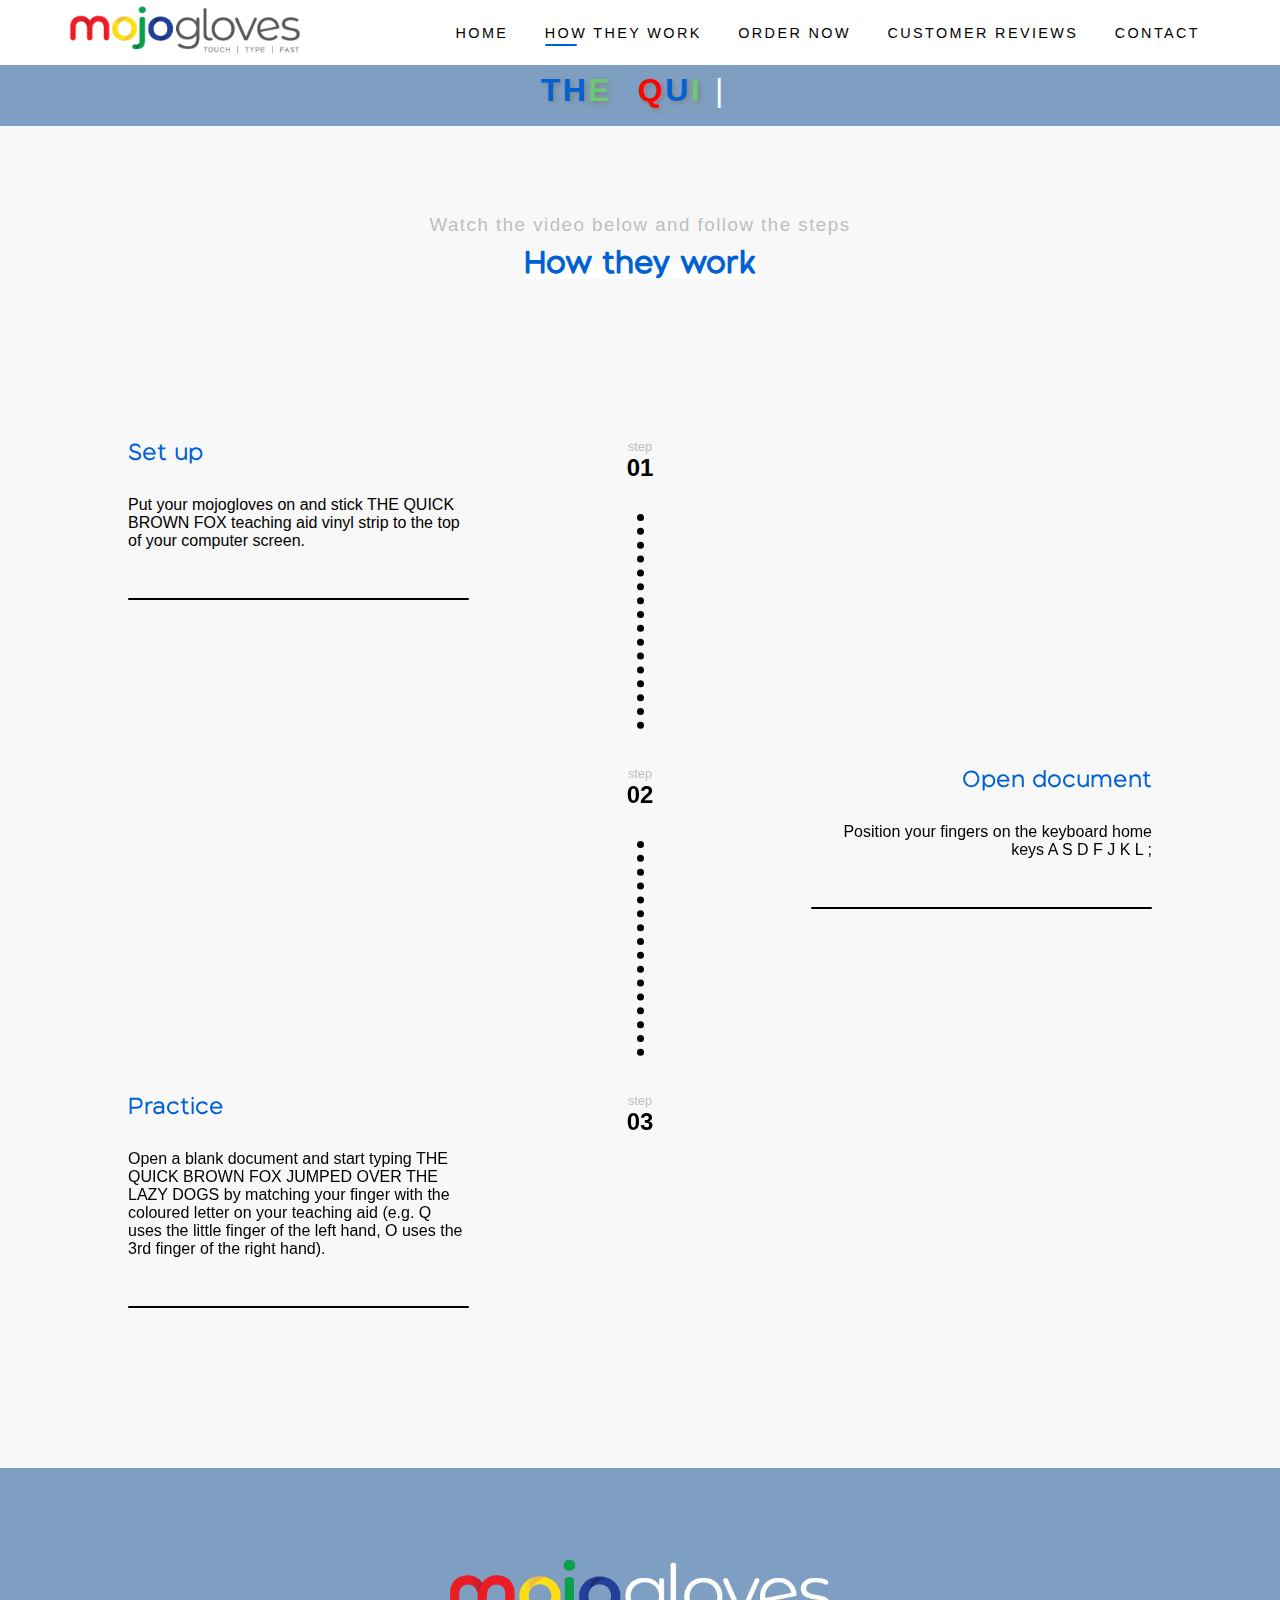
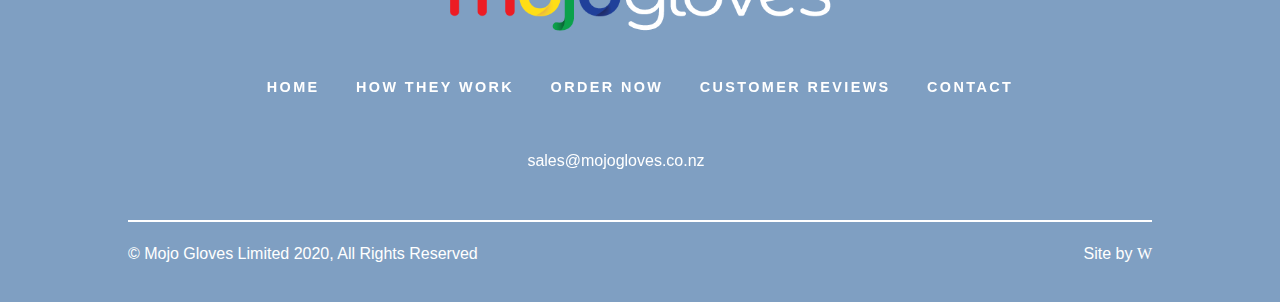
<file: how-they-work.html>
<!DOCTYPE html>
<html lang="en">
  <head>
    <meta charset="UTF-8" />
    <meta name="viewport" content="width=device-width, initial-scale=1.0" />

    <link rel="stylesheet" href="src/styles.css" />

    <link
      rel="stylesheet"
      href="https://cdnjs.cloudflare.com/ajax/libs/font-awesome/5.14.0/css/all.min.css"
      integrity="sha512-1PKOgIY59xJ8Co8+NE6FZ+LOAZKjy+KY8iq0G4B3CyeY6wYHN3yt9PW0XpSriVlkMXe40PTKnXrLnZ9+fkDaog=="
      crossorigin="anonymous"
    />
    <link href="https://unpkg.com/aos@2.3.1/dist/aos.css" rel="stylesheet" />
    <title>How They Work | mojogloves</title>
    <meta name="description" content="mojogloves are funky, fingerless gloves designed to help you to teach yourself to touch-type anywhere, anytime!"/>
    <link rel="icon" href="imgs/icon.png">
  </head>
  <body class ="htw-bg">
    <header>
      <div class="header-container">
        <a href = "index.html">
        <img src="imgs/logoTagline.png" alt="mojoglvoes logo" class="header-logo" />
      </a>
        <nav>
          <ul>
            <li><a href="index.html">HOME</a></li>
            <li>
              <a href="how-they-work.html" class="selected">HOW THEY WORK</a>
            </li>
            <li>
              <a href="order.html">ORDER NOW</a>
            </li>
            <li>
              <a href="order.html#reviews">CUSTOMER REVIEWS</a>
            </li>
            <li>
              <a href="#">CONTACT</a>
            </li>
          </ul>
        </nav>
        <div class="pop-menu" tabindex="0">
          <div class="line"></div>
        </div>
      </div>
    </header>
    <main>
      <div class="typerwill">
        <div id="typed-strings">
          <p>
            <span class="blue">T</span>
            <span class = "blue">H</span>
            <span class="green">E</span>
            <span class="red space">Q</span>
            <span class = "blue">U</span>
            <span class = "green">I</span>
            <span class = "green">C</span>
            <span class = "green">K</span>
            <span class = "blue space">B</span>
            <span class = "blue">R</span>
            <span class = "yellow">O</span>
            <span class = "yellow">W</span>
            <span class = "blue">N</span>
            <span class = "blue space">F</span>
            <span class = "yellow">O<span>
            <span class ="yellow">X</span>
            <span class = "blue space">J</span>
            <span class = "blue">U</span>
            <span class="blue">M</span>
            <span class = "red">P</span>
            <span class = "green" >E</span>
            <span class="green">D</span>
            <span class = "yellow space">O</span>
            <span class = "blue">V</span>
            <span class = "green">E</span>
            <span class = "blue">R</span>
            <span class = "blue space">T</span>
            <span class = "blue">H</span>
            <span class = "green">E</span>
            <span class = "yellow space">L</span>
            <span class = "red">A</span>
            <span class="red">Z</span>
            <span class = "blue">Y</span>
            <span class = "green space">D</span>
            <span class = "yellow">O</span>
            <span class = "blue">G</span>
            <span class = "yellow">S</span>
          </p>
        </div>
        <p id="typed"></p>
      </div>

      <!-- ----------------------------------------------- -->
      <section class="sub-page-showcase">
        <div class="container">
          <h3 class="sub-text">Watch the video below and follow the steps</h3>
          <h1 class="sub-page-heading">How they work</h1>
          
        </div>
      </section>
      <section class="guide">
        <div class="container">
          <div class="guide-grid">
            <div class="step1 steps one ">
              <h2>Set up</h2>
              <p>
               Put your mojogloves on and stick THE QUICK BROWN FOX teaching aid vinyl strip to the top of your computer screen.
              </p>
              <hr />
            </div>

            <div class="step-center two ">
              <span class="step-sub-text">step</span>
              <span class="step-number">01</span>
              <div class="dotted-line"></div>
            </div>

            <div class="step1-img three">
              <iframe width="100%" height="100%" src="https://www.youtube.com/embed/RhB4AQ80TDA" frameborder="0" allow="accelerometer; autoplay; clipboard-write; encrypted-media; gyroscope; picture-in-picture" allowfullscreen></iframe>
            </div>
            
            <div class="step2 steps four">
              <h2>Open document</h2>
              <p>
                Position your fingers on the keyboard home keys A S D F J K L ;
              </p>
              <hr />
            </div>

            <div class="step-center five">
              <span class="step-sub-text">step</span>
              <span class="step-number">02</span>
              <div class="dotted-line"></div>
            </div>

            <div class="step1-img six">
              <iframe width="100%" height="100%" src="https://www.youtube.com/embed/zAehajhFrlY" frameborder="0" allow="accelerometer; autoplay; clipboard-write; encrypted-media; gyroscope; picture-in-picture" allowfullscreen></iframe>
            </div>

            <div class="step3 steps seven">
              <h2>Practice</h2>
              <p>
              Open a blank document and start typing THE QUICK BROWN FOX JUMPED OVER THE LAZY DOGS by matching your finger with the coloured letter on your teaching aid (e.g. Q uses the little finger of the left hand, O uses the 3rd finger of the right hand).
              </p>
              <hr />
            </div>

            <div class="step-center eight ">
              <span class="step-sub-text">step</span>
              <span class="step-number">03</span>
            </div>

            <div class="step1-img nine">
             <iframe width="100%" height="100%" src="https://www.youtube.com/embed/aORr-y3C_Cc" frameborder="0" allow="accelerometer; autoplay; clipboard-write; encrypted-media; gyroscope; picture-in-picture" allowfullscreen></iframe>
            </div>

          </div>
        </div>
      </section>
      <section class="grey-lower"></section>
    </main>
    <footer>
      <div class="container">
        <img src="imgs/logoInvert.png" alt="mojoglvoes logo" class="footer-logo" />
        <ul class="footer-nav">
          <li><a href="index.html">HOME</a></li>
          <li><a href="how-they-work.html">HOW THEY WORK</a></li>
          <li><a href="order.html">ORDER NOW</a></li>
          <li><a href="order.html#reviews">CUSTOMER REVIEWS</a></li>
          <li><a href="index.html#contact">CONTACT</a></li>
        </ul>

        <a href="mailto:sales@mojogloves.co.nz" class="mail">
          <i class="far fa-paper-plane social"></i>
          sales@mojogloves.co.nz
        </a>
        <a href="https://www.facebook.com/Teach-yourself-touch-typing-with-MojoGloves-109823190705692/?view_public_for=109823190705692&ref=page_internal" class="social" target="_blank" rel = "noopener"><i class="fab fa-facebook social"></i></a>
        <!-- <a href="#" class="social"><i class="fab fa-instagram social"></i></a> -->
        <hr />
        <div class="lower-footer">
          <p class="copy">
            &copy; Mojo Gloves Limited 2020, All Rights Reserved
          </p>
          <p class="site-by">Site by <a href = "https://www.williamthomson.co.nz/" class ="wtLogo" target="_blank" rel = "noopener">W</a></p>
        </div>
      </div>
    </footer>

    <div class="side-nav">
      <a href="#" id="close-btn">&times;</a>
      <ul id="side-list">
        <li><a href="index.html" class = "nav-item">HOME</a></li>
        <li><a href="how-they-work.html" class = "nav-item">HOW THEY WORK</a></li>
        <li>
          <a href="order.html" class = "nav-item">ORDER NOW</a>
        </li>
        <li>
          <a href="order.html#reviews" class="nav-item">CUSTOMER REVIEWS</a>
        </li>
        <li>
          <a href="index.html#contact" class = "nav-item">CONTACT</a>
        </li>
      </ul>
    </div>
    <script src="src/typed.js"></script>
    <script src="https://unpkg.com/aos@2.3.1/dist/aos.js"></script>
    <script src="src/app.js" type="module"></script>

    <script>
      var typed = new Typed("#typed", {
        stringsElement: "#typed-strings",
        
      });
    </script>
  </body>
</html>
</file>
<file: src/styles.css>
:root {
  --accent: #0061d4;
  --lightbg: #7f9fc2;
  --grybg: #f8f8f8;
  --grytxt: #bebebe;
}
@import url("https://fonts.googleapis.com/css2?family=Roboto&display=swap");
@import url("https://fonts.googleapis.com/css2?family=Pacifico&display=swap");
@font-face {
  font-family: blacksans;
  src: url(blacksans.otf);
}
* {
  padding: 0;
  margin: 0;
  box-sizing: border-box;
  font-family: "Roboto", sans-serif;
  -webkit-font-smoothing: antialiased;
  -moz-osx-font-smoothing: grayscale;
}

html {
  scroll-behavior: smooth;
  font-size: 16px;
  overflow-x: hidden;
}
/* ----------------------------------------Global Header------------------------------------------------------ */
.container {
  width: 70%;
  margin: 0 auto;
  max-width: 1320px;
}
header {
  position: fixed;
  width: 100%;
  top: 0;
  left: 0;
  background: #fff;
  z-index: 1000;
}

.header-logo {
  height: 90%;
  width: auto;
}

.footer-logo {
  height: auto;
  width: 40%;
  margin-bottom: 2rem;
}
.modal-logo {
  width: 40%;
  margin: 0 30% 1rem 30%;
}
.sticky {
  box-shadow: 2px 0 5px grey;
}
.header-container {
  width: 90%;
  margin: 0 auto;
  display: flex;
  height: 7vh;
  min-height: 65px;
  align-items: center;
  position: relative;
}
.header-container a {
  height: 100%;
}
nav {
  position: absolute;
  right: 0;
}

nav li {
  list-style: none;
  display: inline-block;
  padding: 0 1rem;
}

nav a {
  text-decoration: none;
  color: #000;
  font-size: 0.9rem;
  letter-spacing: 0.15rem;
  position: relative;
}

nav a:hover {
  cursor: pointer;
}

nav a:after {
  background: none repeat scroll 0 0 transparent;
  bottom: -5px;
  content: "";
  display: block;
  height: 2px;
  left: 0%;
  position: absolute;
  background: var(--accent);
  transition: width 0.3s ease 0s, left 0.3s ease 0s;
  width: 0;
}
nav a:hover:after {
  width: 100%;
}

.selected {
  position: relative;
  transition: all 0.3s ease;
}

.selected::after {
  content: "";
  position: absolute;
  left: 0;
  bottom: -5px;
  width: 2rem;
  height: 2px;
  border-radius: 5px;
  background-color: var(--accent);
}

.overlay {
  width: 100%;
  height: 100%;
  background: rgba(0, 0, 0, 0.4);
}

.pop-menu {
  z-index: 500001;
  position: absolute;
  right: 0;
  width: 40px;
  height: 30px;
  display: none;
  align-items: center;
}

.line {
  position: relative;
  width: 50%;
  margin-left: 50%;
  height: 3px;
  background: var(--accent);
  border-radius: 5px;
}
.pop-menu:hover {
  cursor: pointer;
}
.pop-menu:focus {
  outline: var(--grytxt) 2px solid;
}
.line::before {
  position: absolute;
  top: -10px;
  right: 0;
  width: 150%;
  content: "";
  height: 3px;
  background: var(--accent);
  border-radius: 5px;
}

.line::after {
  position: absolute;
  bottom: -10px;
  right: 0;
  width: 150%;
  content: "";
  height: 3px;
  background: var(--accent);
  border-radius: 5px;
}

.side-nav {
  text-align: center;
  height: 100vh;
  width: 0;
  position: fixed;
  top: 0;
  right: 0;
  background: #fff;
  transition: all 0.4s linear;
  z-index: 5000;
}
.side-nav ul {
  margin-top: 7rem;
}

.side-nav li {
  list-style: none;
  margin: 1rem 0;
}

.side-nav a {
  color: #000;
  text-decoration: none;

  font-size: 1.5rem;
  transition: all 0.1s ease;
}

#close-btn {
  position: absolute;
  display: none;
  right: 5%;
  top: 2%;
  font-size: 2rem;
  color: var(--accent);
}
#side-list {
  opacity: 0;
  transition: all 0.2s ease;
}
/* -------------------------------------------------------------Global Footer-------------------------------------------- */
.wtLogo {
  font-family: "Pacifico", cursive;
  color: #fff;
  text-decoration: none;
  transition: all 0.3s;
}
.wtLogo:hover {
  color: #20234b;
}
footer {
  height: auto;

  background: var(--lightbg);
  text-align: center;
  padding-top: 5rem;
}
footer h2 {
  margin-bottom: 5rem;
  color: #fff;
}
.footer-nav {
  margin-bottom: 3rem;
}
.footer-nav li {
  list-style: none;
  display: inline-block;
  padding: 0 1rem;
}

.footer-nav a {
  font-weight: bold;
  text-decoration: none;
  color: #fff;
  font-size: 0.9rem;
  letter-spacing: 0.15rem;
}
.social {
  color: #fff;
  text-decoration: none;
  margin-left: 1rem;
  font-size: 1.5rem;
  transition: all 0.2s ease;
}

.social :hover {
  transform: scale(1.5);
}
.mail {
  color: #fff;
  text-decoration: none;
  transition: all 0.2 ease;
  margin-right: 2rem;
}
footer hr {
  margin: 3rem 0 1rem 0;
  background: #fff;
  height: 2px;
  border: none;
}
.lower-footer {
  width: 100%;
  padding: 1rem 0 3rem 0;
  position: relative;
  display: flex;
  justify-content: space-between;
  align-items: center;
  color: #fff;
}

.copy {
  position: absolute;
  left: 0;
}
.site-by {
  position: absolute;
  right: 0;
}

/* ------------------------------------------------------------landing-styles---------------------------------------------------- */

.showcase {
  height: 100vh;
  max-height: 1080px;
  min-height: 500px;
  background: url(../imgs/showcase.jpg);
  background-size: cover;
  background-repeat: none;
  background-position: center;
  background-attachment: fixed;
  color: #fff;
  font-family: "Roboto", sans-serif;
}
.showcase-container {
  height: 100%;
  display: flex;
  flex-direction: column;
  justify-content: center;
}

.showcase h1 {
  font-size: 4rem;
  font-family: blacksans;
  /* font-weight: normal; */
  margin-bottom: 1rem;
  text-shadow: 1px 1px rgba(70, 70, 70, 0.767);
}

.showcase p {
  font-size: 1.5rem;
  margin-bottom: 5rem;
  width: 50%;
}

.highlight {
  font-weight: bold;
  font-style: italic;
  position: relative;
  z-index: 99;
}
.highlight::before {
  content: "";
  width: 100%;
  left: 0;
  height: 15px;
  position: absolute;
  bottom: 0;
  z-index: -1;
  background: var(--accent);
}

.btns {
  width: 11rem;
  height: 3.5rem;
  margin-right: 1rem;
  font-size: 1rem;
  border: none;
  border-radius: 3px;
  box-shadow: 1px 1px 3px rgba(70, 70, 70, 0.767);
  transition: all 0.2s ease;
}

.btns:hover {
  cursor: pointer;
  transform: scale(1.1);
}
.accent-bg {
  background: var(--accent);
  color: #fff;
}
.fas {
  color: var(--accent);
}
.play {
  color: #000;
}
/* -----------------------------------------cards--------------------------------------------- */

.cards {
  background-color: var(--grybg);
  height: auto;
  padding-top: 5rem;
}
/* .cards h3 {
  text-align: center;
  font-size: 1rem;
  color: var(--grytxt);
} */
.heading {
  font-size: 2rem;
  text-align: center;
  font-family: blacksans;
  font-weight: normal;
}

.sub-text {
  color: var(--grytxt);
  text-align: center;
  letter-spacing: 1.5px;
  margin-top: 0.5rem;
  font-weight: normal;
}

.card-container {
  margin-top: 5rem;
  display: flex;
  justify-content: space-evenly;
  flex-direction: row;
  height: 100%;
  padding-bottom: 10rem;
}
.inner-card-container {
  padding: 3rem;
}
.card {
  background: #fff;
  text-align: center;
  min-height: 100%;
  height: 425px;
  width: 25%;
  border-radius: 5px;
  box-shadow: 2px 2px 10px rgba(146, 146, 146, 0.767);
}
.card h3 {
  margin: 2rem 0 1rem 0;
}
.card hr {
  background: #000;
  margin-bottom: 1rem;
}
/* ------------------------------------------------------------how they work------------------------- */

.htw-landing {
  background: url(../imgs/htw2.jpg);
  background-size: cover;
  background-position: left;
  background-repeat: none;
  height: 50vh;
  max-height: 450px;
  width: 100%;
}

.htw-container {
  height: 100%;
  width: 100%;
}

.htw-content-container {
  height: 100%;
  width: 200%;
  align-items: center;
  display: flex;
  margin-left: -150%;
  background: var(--accent);
}
.htw-content {
  height: 100%;
  width: 100%;
  margin-left: 75%;
  padding-top: 5rem;
  margin-right: 2rem;
}

.htw-content h2 {
  color: #fff;
  margin-bottom: 1rem;
  font-family: blacksans;
  font-weight: normal;
  font-size: 2rem;
}
.htw-content p,
.htw-content hr {
  width: 80%;
}
.htw-content hr {
  margin-bottom: 1rem;
}

.htw-content p {
  color: #fff;
  margin-bottom: 2rem;
}

.htw-btn {
  background: #fff;
  color: var(--accent);
  font-weight: bold;
  margin-bottom: 5rem;
}

/* -----------------------------------------Testimonials------------------------------- */

.testimonials {
  padding-top: 5rem;
  background-color: var(--grybg);
}
.carousel {
  margin-top: 7rem;
  position: relative;
}

.testimonial-info {
  background: #fff;
  text-align: center;
  width: 80%;
  margin: 0 auto;
  transition: all 0.3s ease;
  box-shadow: 2px 2px 10px rgba(146, 146, 146, 0.767);
  border-radius: 5px;
}

#testimonial-name {
  font-weight: normal;
  padding-top: 1.75rem;
}

#testimonial-location {
  color: var(--grytxt);
  font-weight: normal;
  font-size: 0.9rem;
  margin-top: 0.5rem;
}
#testimonial-paragraph {
  padding: 2rem 2rem 3rem 2rem;
  position: relative;
}

#testimonial-paragraph::before {
  content: "“";
  font-size: 3rem;
  font-family: blacksans;
  position: absolute;
  color: var(--grytxt);
  top: 0;
}
#testimonial-paragraph::after {
  content: "”";
  font-size: 3rem;
  font-family: blacksans;
  position: absolute;
  color: var(--grytxt);
  bottom: 0;
}

.prev {
  left: 0;
}
.arrows {
  position: absolute;
  top: 25%;
  color: var(--accent);
  font-size: 2rem;
  transition: all 0.2s ease;
}
.next {
  right: 0;
}

.arrows:hover {
  cursor: pointer;
  transform: scale(1.5);
}
.carousel-circs {
  margin-top: 2rem;
  text-align: center;
  font-size: 0.5rem;
  color: var(--grytxt);
  padding-bottom: 10rem;
}

/* -------------------------------------------Get in touch---------------------------------- */

.index-form h2 {
  padding-top: 5rem;
  margin-bottom: 1rem;
}

.index-form a {
  color: var(--accent);
  font-weight: bold;
  text-decoration: none;
}

.index-form form {
  margin-top: 5rem;
  padding-bottom: 10rem;
}

.index-form input,
.index-form textarea,
.index-form select {
  display: block;
  width: 100%;
  margin-top: 1rem;
  margin-bottom: 3rem;
  border: none;
  border-bottom: solid 2px var(--grytxt);
  height: 2rem;
}

.index-form input[type="submit"] {
  width: 200px;
  height: 3.5rem;
  background: var(--accent);
  border: none;
}

.index-form input:focus,
.index-form textarea:focus {
  outline: none;
  border-bottom: solid 3px var(--accent);
}

.index-form label {
  font-weight: bold;
}

/* ----------------------------------------htw---------------------------------------------------- */

.typerwill {
  width: 100%;
  background: var(--lightbg);
  padding-top: 8vh;
  height: 14vh;
  text-align: center;
  letter-spacing: 0.2rem;
  font-size: 2rem;
}

#typed {
  font-weight: bold;
  text-shadow: 2px 2px 5px rgb(129, 129, 129);
  display: inline;
}
/* --------------------------typing colors------------------ */
.blue {
  color: #0061d4;
  margin-left: -0.8rem;
}

.green {
  color: #6ac877;
  margin-left: -0.8rem;
}

.red {
  color: #ff0303;
  margin-left: -0.8rem;
}

.yellow {
  color: #e9e948;
  margin-left: -0.8rem;
}

.space {
  margin-left: 0.8rem;
}
.typer {
  display: inline;
  font-family: blacksans;
  color: #fff;
}
.sub-page-showcase {
  padding-top: 5rem;
  /* max-height: 800px; */
  text-align: center;
  /* height: 70vh; */
  background: var(--grybg);
  position: relative;
  padding-bottom: 10rem;
}

/* .sub-page-showcase::after {
  content: "";
  width: 120%;
  height: 15vh;
  position: absolute;
  bottom: -10%;
  left: -12.5%;
  background: var(--grybg);
  transform: rotate(2deg);
  z-index: -1;
  display: block;
} */

.sub-page-heading {
  display: inline-block;
  margin-top: 0.5rem;
  font-family: blacksans;
  font-size: 2rem;
  color: var(--accent);
  position: relative;
  z-index: 100;
}

.sub-page-heading::before {
  content: "";
  width: 100%;
  height: 15px;
  position: absolute;
  left: 0;
  bottom: 0;
  z-index: -1;
  background: #fff;
  /* box-shadow: 0px 2px 5px grey;
  border-radius: 1px; */
}

.video {
  z-index: 500;
  position: relative;
  margin-top: 5rem;
  box-shadow: 5px 5px 10px grey;
  border: none;
  border-radius: 5px;
}

.typed-cursor {
  color: #fff;
}
.guide {
  padding: 0 0 10rem 0;
  background-color: var(--grybg);
}

.guide-grid {
  display: grid;
  grid-template-rows: repeat(3, 1fr);
  grid-template-columns: repeat(3, 1fr);
  row-gap: 7rem;
}

.one {
  order: 1;
}

.two {
  order: 2;
}

.three {
  order: 3;
}

.four {
  order: 6;
}

.five {
  order: 5;
}

.six {
  order: 4;
}

.seven {
  order: 7;
}

.eight {
  order: 8;
}
.nine {
  order: 9;
}

.steps h2 {
  color: var(--accent);
  font-family: blacksans;
  font-weight: normal;
  font-size: 1.5rem;
  margin-bottom: 2rem;
}

.steps p {
  margin-bottom: 3rem;
}

.steps hr {
  height: 2px;
  background: #000;
  border: none;
  border-radius: 5px;
}
.step-center {
  justify-self: center;
  text-align: center;
}

.step-sub-text {
  color: var(--grytxt);
  display: block;
  font-size: 0.8rem;
}

.step-number {
  font-weight: bold;
  font-size: 1.5rem;
}
.dotted-line {
  margin-left: 10px;
  margin-top: 2rem;
  height: 100%;
  border-left: 7px dotted black;
}

.step2 h2,
.step2 p {
  text-align: right;
}

.step1-img img {
  width: 100%;
  height: auto;
  border-radius: 5px;
  box-shadow: 2px 2px 10px grey;
}

/* .grey-lower {
  height: 60vh;
  background: var(--grybg);
  position: relative;
  width: 100%;
  z-index: -1;
}

.grey-lower::before {
  content: "";
  width: 120%;
  height: 15vh;
  position: absolute;
  top: -10%;
  left: -12.5%;
  background: var(--grybg);
  transform: rotate(2deg);
  z-index: -1;
} */

.htw-bg {
  background-color: var(--grybg);
}
/* ----------------------------------------------------order------------------------------------- */

.prices li {
  list-style: none;
  margin: 0.5rem 0;
  font-weight: bold;
}

.prices li:first-child {
  margin: 0 0 0.5rem 0;
}

.prices {
  margin-bottom: 1rem;
}
.order-showcase {
  padding-top: 10rem;
}
.product-grid {
  display: grid;
  grid-template-columns: 1fr 1fr;
  column-gap: 4rem;
  margin-top: 5rem;
}
.product-info {
  text-align: left;
}

.product-carousel {
  position: relative;
}

.product-carousel i {
  top: 35%;
}
.no-pad {
  padding-bottom: 0;
}
.product-carousel img {
  width: 80%;
  border-radius: 5px;
  box-shadow: 2px 2px 10px grey;
}

.product-info h2 {
  margin-bottom: 1rem;
}

.product-info h3:first-of-type {
  display: inline-block;
}

.product-info h3 {
  margin-bottom: 0.7rem;
}

.product-info p {
  margin-bottom: 1rem;
}

.shipping-cost {
  font-weight: bold;
  margin-bottom: 1rem;
  display: inline-block;
}
.product-info hr {
  margin-bottom: 2rem;
  border: none;
  height: 1px;
  border-radius: 5px;
  background: #000;
}

.reviews {
  height: AUTO;
  width: 100%;
  margin: 5rem 0 10rem 0;
}

.reviews h2 {
  font-family: blacksans;
  margin-bottom: 1rem;
  font-size: 1.5rem;
  font-weight: normal;
  color: var(--accent);
}

.review-hr {
  margin: 2rem 0;
  height: 1px;
  background: #000;
  border: none;
  border-radius: 5px;
}
.review-modal {
  width: 8rem;
  height: 3rem;
  font-size: 0.8rem;
  color: #fff;
  position: fixed;
  top: 55%;
  left: 0;
  z-index: 600;
}
.review-modal i {
  color: #fff;
}

.review-name {
  font-size: 1.2rem;
  margin-bottom: 0.5rem;
  font-weight: normal;
}
.review-location {
  color: var(--grytxt);
  font-size: 0.8rem;
  display: block;
  margin-bottom: 1rem;
}

.review-padding {
  padding-top: 0px;
}

.gold {
  color: gold;
}

.full-review {
  position: relative;
}
.stars {
  position: absolute;
  right: 0;
  top: 0;
}

/* --------------------------------hidden-styles----------------- */

.modal {
  border: none;
  width: 60%;
  height: auto;
  padding: 4rem 0;
  background: #fff;
  border-radius: 5px;
  box-shadow: 2px 2px 10px grey;
  position: fixed;
  top: 50%;
  left: 50%;
  transform: translate(-50%, -50%);
  z-index: 99999;
  animation-name: animatetop;
  animation-duration: 0.5s;
}
.submit-complete {
  background-color: var(--accent);
  padding: 1rem 2rem;
  color: #fff;
  display: none;
  margin-left: 1rem;
  font-weight: normal;
  border-radius: 3px;
}

.modal h2 {
  text-align: center;
  margin-bottom: 1rem;
}

.modal form {
  margin-top: 2rem;
}
.modal input,
.modal select {
  display: block;
}

.modal p {
  text-align: center;
}
.close {
  position: absolute;
  right: 5%;
  top: 4%;
  font-size: 3rem;
  transition: all 0.3 ease;
}
.close:hover {
  color: var(--accent);
  cursor: pointer;
}

.modal-overlay {
  background: rgba(0, 0, 0, 0.75);
  width: 100vw;
  height: 100vh;
  position: fixed;
  display: none;
  top: 0;
  left: 0;
  z-index: 99999;
}
#video-modal {
  background: rgba(0, 0, 0, 0.75);
  width: 100vw;
  height: 100vh;
  position: fixed;
  display: none;
  top: 0;
  left: 0;
  z-index: 99999;
  align-items: center;
  justify-content: center;
}

.video-container {
  width: 40%;
  height: 60%;
  border-radius: 5px;
}

@keyframes animatetop {
  from {
    top: -300px;
    opacity: 0;
  }
  to {
    top: 50%;
    opacity: 1;
  }
}

/* ----------------------------------------------------------------media------------------------ */

@media (max-width: 1500px) {
  .container {
    width: 80%;
  }

  .card {
    width: 30%;
  }
}

@media (max-width: 1300px) {
  .review-modal {
    top: 95%;
    left: 42.5%;
    width: 15%;

    font-size: 0.8rem;
  }
}
@media (min-width: 1150px) {
  .side-nav {
    display: none;
  }
}
@media (max-width: 1150px) {
  .container {
    width: 90%;
  }
  nav {
    display: none;
  }
  .pop-menu {
    display: flex;
  }
  .sub-page-showcase {
    padding-top: 10rem;
  }
  .typerwill {
    display: none;
  }
}

@media (max-width: 900px) {
  .card-container {
    display: block;
  }

  .card {
    width: 50%;
    margin: 2rem auto;
  }
}

@media (max-width: 768px) {
  html {
    font-size: 12px;
  }
  .highlight::before {
    width: 0;
  }
  .card {
    height: 300px;
  }

  .footer-nav li {
    display: block;
    margin-bottom: 0.7rem;
  }

  .product-grid {
    display: block;
  }
  .product-carousel {
    margin-bottom: 2rem;
  }
  .modal {
    width: 90%;
  }
}

@media (max-width: 500px) {
  .video-container {
    width: 80%;
  }
  .htw-content-container {
    display: block;
    margin-left: 0;
    width: 100%;
  }
  .sub-page-showcase {
    padding-bottom: 5rem;
  }
  .htw-content {
    margin-left: 0;
  }
  .htw-landing {
    background: var(--accent);
    height: auto;
  }
  .card {
    width: 70%;
  }
  html {
    font-size: 10px;
  }
  .showcase p {
    width: 70%;
  }

  .guide-grid {
    display: block;
  }
  .step-center {
    display: none;
  }
  .four p,
  .four h2 {
    text-align: left;
  }

  .steps h2 {
    margin-top: 1.5rem;
  }
  .steps hr {
    margin-bottom: 1.5rem;
  }
  .video {
    height: auto;
  }
}

@media (max-height: 400px) {
  .review-modal {
    top: 90%;
  }
}
</file>
